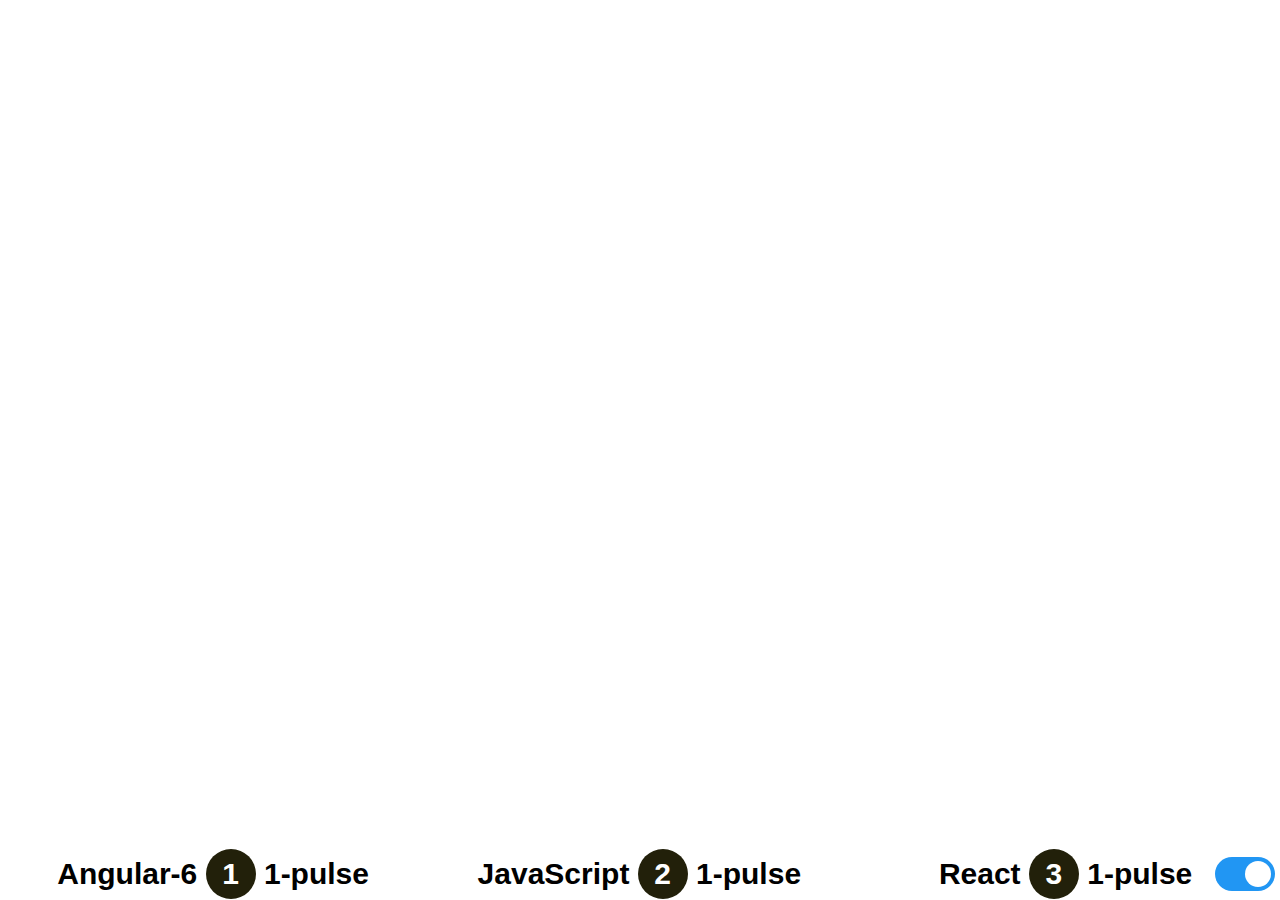
<file: index.html>
<!DOCTYPE html>
<html>

<head>
    <meta charset="utf-8" />
    <meta http-equiv="X-UA-Compatible" content="IE=edge">
    <title>Angular-6 vs JS vs React</title>
    <meta name="viewport" content="width=device-width, initial-scale=1">
    <link rel="icon" type="image/x-icon" href="favicon.ico">
    <style>
        * {
            padding: 0px;
            margin: 0px;
            box-sizing: border-box;
        }

        .iframe-holder,
        iframe {
            position: absolute;
            top: 0px;
            width: 33.3%;
            height: 100%;
            box-sizing: border-box;
            border: 1px solid white;
            overflow: hidden;
        }

        iframe {
            position: absolute;
            width: 100%;
            height: calc(100% - 50px);
            border: none;
        }

        .angular {
            left: 0%;
        }

        .javascript {
            left: 33.3%;
        }

        .react {
            left: 66.6%;
        }

        .count {
            position: absolute;
            bottom: 0px;
            left: 0px;
            width: 100%;
            height: 50px;
            font-size: 30px;
            font-weight: bold;
            font-family: 'Trebuchet MS', 'Lucida Sans Unicode', 'Lucida Grande', 'Lucida Sans', Arial, sans-serif;
            text-align: center;
            line-height: 50px;
        }

        .count-hilight {
            border-radius: 50%;
            background-color: rgb(34, 32, 10);
            color: white;
            display: inline-block;
            width: 50px;
            height: 50px;
        }

        .pulse {
            position: absolute;
            width: 100px;
            height: 100px;
            font-size: 30px;
            text-align: center;
            line-height: 100px;
            font-family: Arial, Helvetica, sans-serif;
        }

        #button {
            position: fixed;
            bottom: 5.5px;
            right: 5.5px;
            cursor: pointer;
            display: none;
        }

        #popup {
            position: fixed;
            bottom: 53px;
            right: 15px;
            width: 200px;
            height: auto;
            word-wrap: break-word;
            background: white;
            font-family: Arial, Helvetica, sans-serif;
            padding: 10px;
            border-radius: 10px;
            border-bottom-right-radius: 0px;
            border-top-left-radius: 0px;
            -webkit-box-shadow: 0px 0px 5px 0px rgba(0, 0, 0, 0.75);
            -moz-box-shadow: 0px 0px 5px 0px rgba(0, 0, 0, 0.75);
            box-shadow: 0px 0px 5px 0px rgba(0, 0, 0, 0.75);
            display: none;
        }

        .loader,
        .loader:after {
            border-radius: 50%;
            width: 10em;
            height: 10em;
        }

        #angular-loader.loader-container {
            background-color: #d35400bd;
        }

        #javascript-loader.loader-container {
            background-color: #27ae60bd;
        }

        #react-loader.loader-container {
            background-color: #2980b9bd;
        }

        .loader-container {
            position: absolute;
            top: 0px;
            left: 0px;
            width: 100%;
            height: 100%;
        }

        .loader-holder {
            position: absolute;
            top: 50%;
            left: 50%;
            transform: translateX(-50%) translateY(-50%);
            width: 100px;
            height: 100px;
        }

        .loader {
            font-size: 10px;
            position: absolute;
            text-indent: -9999em;
            border-top: 1.1em solid rgba(255, 255, 255, 0.2);
            border-right: 1.1em solid rgba(255, 255, 255, 0.2);
            border-bottom: 1.1em solid rgba(255, 255, 255, 0.2);
            border-left: 1.1em solid #ffffff;
            -webkit-transform: translateY(-50%);
            -ms-transform: translateY(-50%);
            transform: translateY(-50%);
            -webkit-animation: load8 1.1s infinite linear;
            animation: load8 1.1s infinite linear;
        }

        @-webkit-keyframes load8 {
            0% {
                -webkit-transform: rotate(0deg);
                transform: rotate(0deg);
            }
            100% {
                -webkit-transform: rotate(360deg);
                transform: rotate(360deg);
            }
        }

        @keyframes load8 {
            0% {
                -webkit-transform: rotate(0deg);
                transform: rotate(0deg);
            }
            100% {
                -webkit-transform: rotate(360deg);
                transform: rotate(360deg);
            }
        }

        .switch {
            position: relative;
            display: inline-block;
            width: 60px;
            height: 34px;
        }

        .switch input {
            display: none;
        }

        .slider {
            position: absolute;
            cursor: pointer;
            top: 0;
            left: 0;
            right: 0;
            bottom: 0;
            background-color: #ccc;
            -webkit-transition: .4s;
            transition: .4s;
        }

        .slider:before {
            position: absolute;
            content: "";
            height: 26px;
            width: 26px;
            left: 4px;
            bottom: 4px;
            background-color: white;
            -webkit-transition: .4s;
            transition: .4s;
        }

        input:checked+.slider {
            background-color: #2196F3;
        }

        input:focus+.slider {
            box-shadow: 0 0 1px #2196F3;
        }

        input:checked+.slider:before {
            -webkit-transform: translateX(26px);
            -ms-transform: translateX(26px);
            transform: translateX(26px);
        }

        /* Rounded sliders */

        .slider.round {
            border-radius: 34px;
        }

        .slider.round:before {
            border-radius: 50%;
        }
    </style>
    <script>
        var count;
        var clock;
        var timer;
        var toggle = false;
        var once = true;
        var names = {
            angular: 'Angular-6',
            javascript: 'JavaScript',
            react: 'React'
        }
        function start() {
            count = 0;
            clock = 0;
            timer = setInterval(function () {
                clock++;
                if (document.getElementsByClassName('pulse')) {
                    var elmList = document.getElementsByClassName('pulse');
                    for (var i = 0; i < elmList.length; i++) {
                        elmList[i].innerHTML = String(clock);
                    }
                }
            }, 1);
            if (document.getElementsByClassName('loader-container')) {
                var elmList = document.getElementsByClassName('loader-container');
                for (var i = 0; i < elmList.length; i++) {
                    elmList[i].style.display = 'block';
                }
            }
        }
        start();
        function onIframeLoaded(elm) {
            console.info('%c' + elm.id + ' loaded', "color:blue;font-size:20px");
            document.getElementById(elm.id + '-loader').style.display = 'none';
            document.getElementById(elm.id + '-count').innerHTML = names[elm.id] + '&nbsp;' + '<span class="count-hilight">' + String(++count) + '</span>&nbsp;' + clock + '-pulse';
            if (count >= 3) {
                count = 0;
                clock = 0;
                clearInterval(timer);
                document.getElementById('button').style.display = 'block';
            }
        }
        window.onload = function () {
            var button = document.getElementById('button');
            button.style.display = 'block';
            if (once) {
                once = false;
                button.addEventListener('mouseover', function () {
                    document.getElementById('popup').style.display = 'block';
                });
                button.addEventListener('mouseout', function () {
                    document.getElementById('popup').style.display = 'none';
                });
                button.addEventListener('mouseup', function (event) {
                    document.getElementById('button').style.display = 'none';
                    document.getElementById('popup').style.display = 'none';
                    toggle = !toggle;
                    if (toggle) {
                        document.getElementById('popup').innerHTML = 'Click here to change the orgin of url in iframes to external-origin';
                        document.getElementById('angular').src = 'angular6/index.html';
                        document.getElementById('javascript').src = 'js/index.html';
                        document.getElementById('react').src = 'react/index.html';
                    } else {
                        document.getElementById('popup').innerHTML = 'Click here to change the orgin of url in iframes to same-origin';
                        document.getElementById('angular').src = 'https://secure-river-70584.herokuapp.com/';
                        document.getElementById('javascript').src = 'https://gentle-brook-12969.herokuapp.com/';
                        document.getElementById('react').src = 'https://evening-hollows-99043.herokuapp.com/';
                    }
                    start();
                });
            }

        }
    </script>
</head>

<body>
    <!--<iframe src="https://secure-river-70584.herokuapp.com/" id="angular" onload="onIframeLoaded(this)">
        <p>Your browser does not support iframes.</p>
    </iframe>
    <iframe src="https://gentle-brook-12969.herokuapp.com/" id="javascript" onload="onIframeLoaded(this)">
        <p>Your browser does not support iframes.</p>
    </iframe>
    <iframe src="https://evening-hollows-99043.herokuapp.com/" id="react" onload="onIframeLoaded(this)">
        <p>Your browser does not support iframes.</p>
    </iframe>-->

    <!--<div class="angular iframe-holder">
        <iframe src="angular6/index.html" id="angular" onload="onIframeLoaded(this)">
            <p>Your browser does not support iframes.</p>
        </iframe>
        <div class="loader-container" id="angular-loader">
            <div class="loader-holder">
                <div class="loader"></div>
                <div class="pulse"></div>
            </div>
        </div>
        <div class="count" id="angular-count">Angular-6</div>
    </div>
    <div class="javascript iframe-holder">
        <iframe src="js/index.html" id="javascript" onload="onIframeLoaded(this)">
            <p>Your browser does not support iframes.</p>
        </iframe>
        <div class="loader-container" id="javascript-loader">
            <div class="loader-holder">
                <div class="loader"></div>
                <div class="pulse"></div>
            </div>
        </div>
        <div class="count" id="javascript-count">JavaScript</div>
    </div>
    <div class="react iframe-holder">
        <iframe src="react/index.html" id="react" onload="onIframeLoaded(this)">
            <p>Your browser does not support iframes.</p>
        </iframe>
        <div class="loader-container" id="react-loader">
            <div class="loader-holder">
                <div class="loader"></div>
                <div class="pulse"></div>
            </div>
        </div>
        <div class="count" id="react-count">React</div>
    </div>-->
    <div class="angular iframe-holder">
        <iframe src="https://secure-river-70584.herokuapp.com/" id="angular" onload="onIframeLoaded(this)">
            <p>Your browser does not support iframes.</p>
        </iframe>
        <div class="loader-container" id="angular-loader">
            <div class="loader-holder">
                <div class="loader"></div>
                <div class="pulse"></div>
            </div>
        </div>
        <div class="count" id="angular-count">Angular-6</div>
    </div>
    <div class="javascript iframe-holder">
        <iframe src="https://gentle-brook-12969.herokuapp.com/" id="javascript" onload="onIframeLoaded(this)">
            <p>Your browser does not support iframes.</p>
        </iframe>
        <div class="loader-container" id="javascript-loader">
            <div class="loader-holder">
                <div class="loader"></div>
                <div class="pulse"></div>
            </div>
        </div>
        <div class="count" id="javascript-count">JavaScript</div>
    </div>
    <div class="react iframe-holder">
        <iframe src="https://evening-hollows-99043.herokuapp.com/" id="react" onload="onIframeLoaded(this)">
            <p>Your browser does not support iframes.</p>
        </iframe>
        <div class="loader-container" id="react-loader">
            <div class="loader-holder">
                <div class="loader"></div>
                <div class="pulse"></div>
            </div>
        </div>
        <div class="count" id="react-count">React</div>
    </div>
    <div id="button">
        <label class="switch">
            <input type="checkbox" checked>
            <span class="slider round"></span>
        </label>
    </div>
    <div id="popup">Click here to change the orgin of url in iframes to same-origin</div>
</body>

</html>
</file>
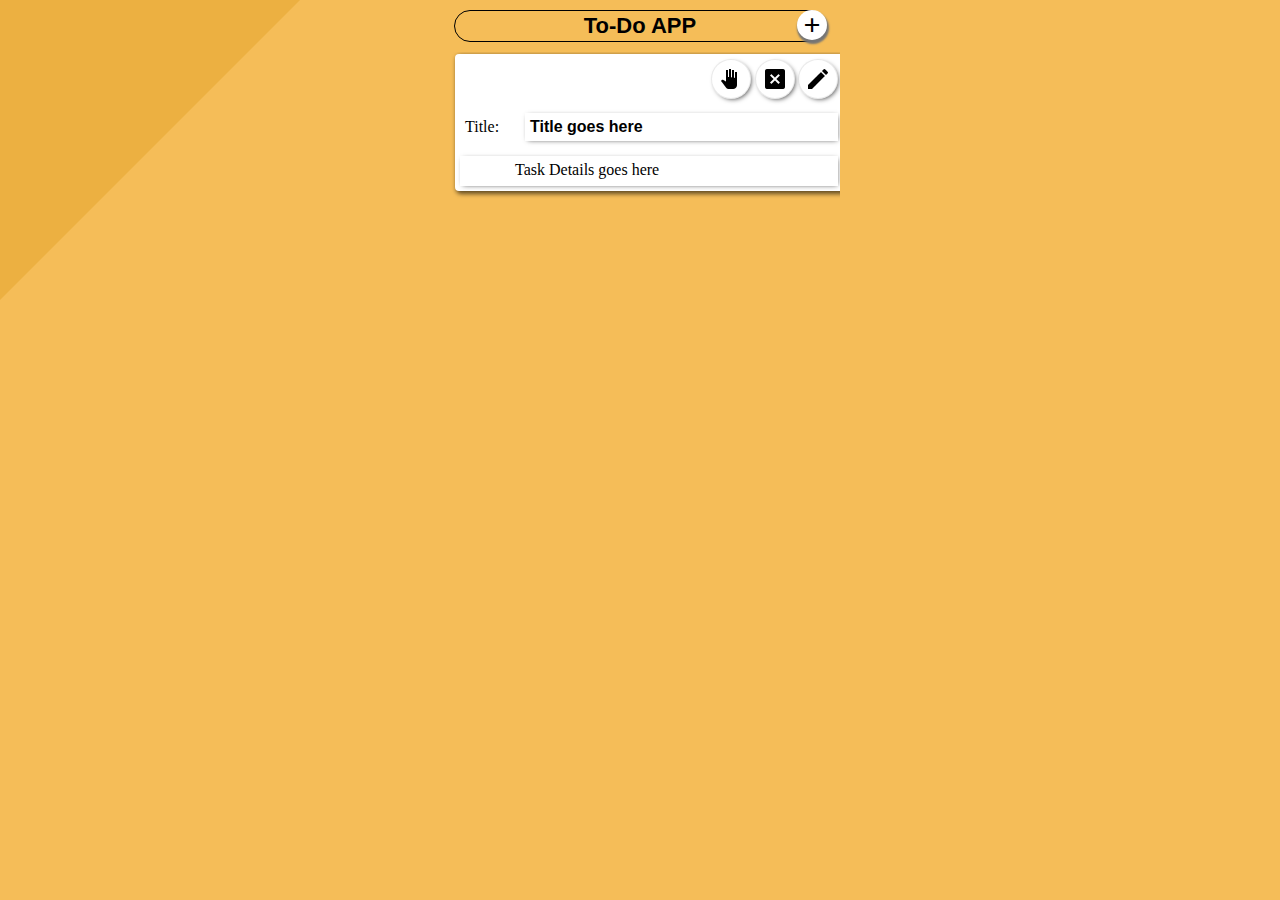
<file: angular6/index.html>
<!doctype html>
<html lang="en">
<head>
  <meta charset="utf-8">
  <title>Angular-6 TODO APP</title>
  <base href="./">

  <meta name="viewport" content="width=device-width, initial-scale=1">
  <link rel="icon" type="image/x-icon" href="favicon.ico">
<link rel="stylesheet" href="styles.cf3612cfca33c2d37009.css"></head>
<body>
  <app-root></app-root>
<script type="text/javascript" src="runtime.a66f828dca56eeb90e02.js"></script><script type="text/javascript" src="polyfills.2f4a59095805af02bd79.js"></script><script type="text/javascript" src="main.451a73de1e1a05f8b442.js"></script></body>
</html>
</file>
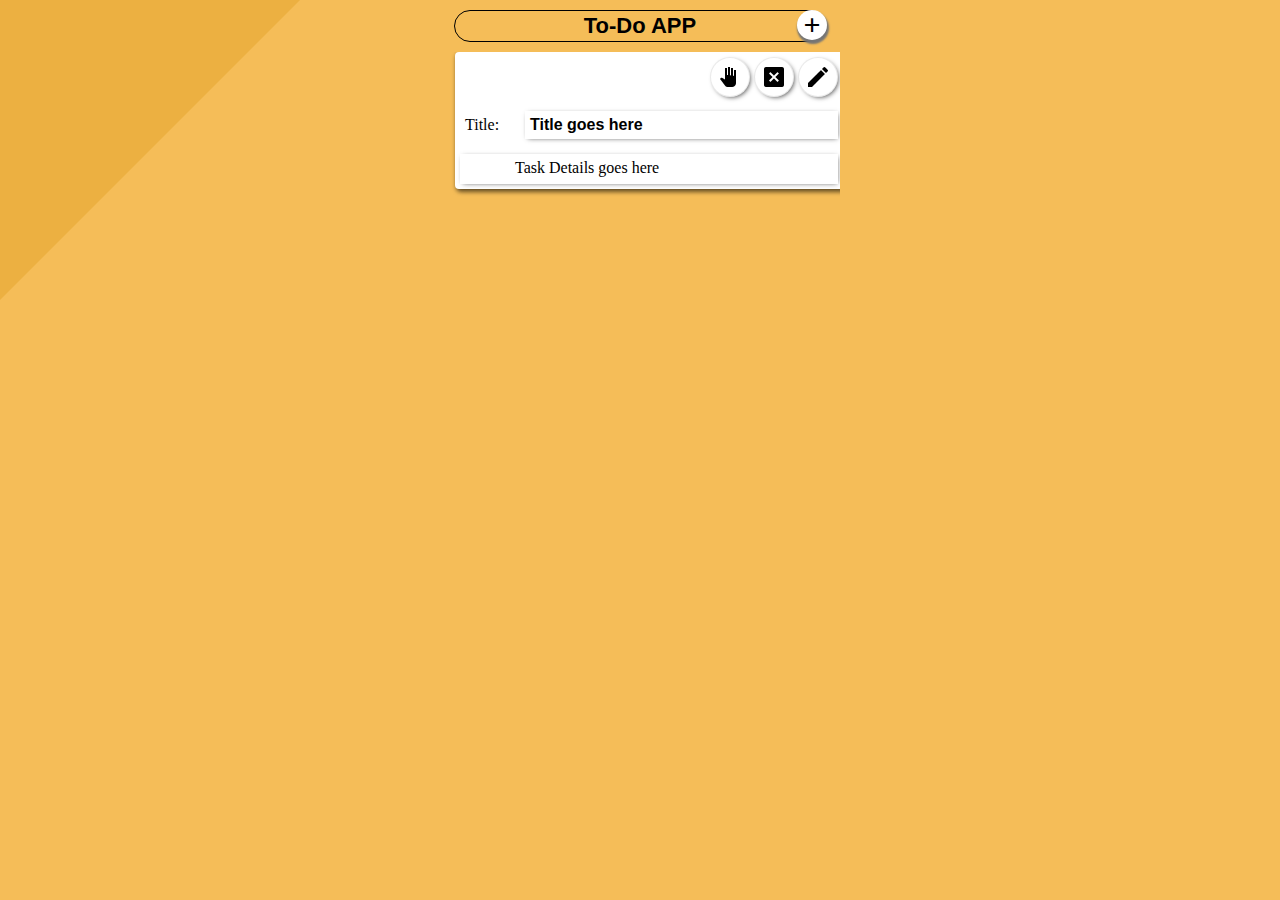
<file: js/index.html>
<!DOCTYPE html>
<html>

<head>
  <title>JavaScript TODO APP</title>
  <base href="./">
  <meta charset="UTF-8">
  <meta name="viewport" content="width=device-width, initial-scale=1.0">
  <meta http-equiv="X-UA-Compatible" content="ie=edge">
  <link rel="icon" type="image/x-icon" href="favicon.ico">
  <link type="text/css" rel="stylesheet" href="app/css/style.css" />
  <script type="text/javascript" src="app/app.js"></script>
</head>

<body>
  <div class="container">
    <div class="holder">
      <div class="bg-plain">
        <div class="bg-triangle"></div>
      </div>
      <div class="wrapper">
        <div class="comp-container">
          <header>
            <div class="title">To-Do APP</div>
            <div class="add no-selection" onclick="showCloseToDoModel()">
              <span id="plus-icon" class="">+</span>
            </div>
          </header>

          <main class="hide-scroll">
            <div class="todo-list-container" id="todo-list-container">
            </div>
          </main>

          <main class="todo-model hidden" id="todo-model">
            <div class="todo-input-model">
              <div class="todo-input-holder hidden" id="add-todo-holder">
                <div class="title-label">Title:</div>
                <div class="todo-input-title" contentEditable="true" id="todo-title"></div>
                <div class="todo-input-content" contentEditable="true" id="todo-content"></div>
                <div class="btn-holder no-selection">
                  <div class="btn-align-right">
                    <div class="btn clear-btn no-selection" id="clear" onclick="clearFocussedInput()"></div>
                    <div class="btn delete-btn no-selection" id="delete" onclick="showCloseToDoModel()"></div>
                    <div class="btn add-btn no-selection" id="add" onclick="addToDoTask()"></div>
                  </div>
                </div>
                <div class="clear"></div>
              </div>
            </div>
          </main>
        </div>
      </div>
    </div>
  </div>

</body>

</html>
</file>
<file: angular6/styles.cf3612cfca33c2d37009.css>
*{padding:0;margin:0;box-sizing:border-box;-moz-box-sizing:border-box;-webkit-box-sizing:border-box}
</file>
<file: js/app/css/style.css>
* {
    padding: 0;
    margin: 0;
    box-sizing: border-box;
    -moz-box-sizing: border-box;
    -webkit-box-sizing: border-box;
}

html, body, .container, .holder {
    box-sizing: border-box;
    width: 100%;
    max-width: 100%;
    height: 100%;
    overflow: auto;
    min-height: 100%;
}

.comp-container{
    position: relative;
    width:100%;
    max-width:400px;
    margin:0px auto;
    height:calc(100% - 10px);
}

.wrapper {
    position: relative;
    top: 0px;
    left: 0px;
    width: 100%;
    height: 100%;
    max-height: 100%;
    margin: 0 auto;
    max-width: 800px;
}

.bg-plain {
    position: absolute;
    top: 0;
    width: 100%;
    max-width: 100%;
    height: 100%;
    min-height: 100%;
    background: #f5bd58;
}

.bg-triangle {
    position: absolute;
    top: 0;
    width: 0;
    height: 0;
    border-top: 0 solid transparent;
    border-bottom: 300px solid transparent;
    border-left: 300px solid #ecb041;
}

header, main, footer {
    position: relative;
}

header{
    z-index:1;
    top:10px;
    margin:0 0 10px 0;
    padding:0px 14px ;
}

.hidden {
    display: none;
}

.add {
    position: absolute;
    top:0px;
    right:13px;
    width:30px;
    height:30px;
    border-radius: 15PX;
    background: white;
    font-size: 30px;
    font-weight: bold;
    text-align: center;
    line-height: 30px;
    cursor: pointer;
    -webkit-box-shadow: 1px 3px 2px 1px rgba(117, 117, 117, 1);
    -moz-box-shadow: 1px 3px 2px 1px rgba(117, 117, 117, 1);
    box-shadow: 1px 3px 2px 1px rgba(117, 117, 117, 1);
}

.add:active {
    -webkit-box-shadow: 0px 1px 2px 1px rgba(117, 117, 117, 1);
    -moz-box-shadow: 0px 1px 2px 1px rgba(117, 117, 117, 1);
    box-shadow: 0px 1px 2px 1px rgba(117, 117, 117, 1);
}

.no-selection {
    -webkit-user-select: none;
    -moz-user-select: none;
    -ms-user-select: none;
    user-select: none;
}

.todo-model {
    position: fixed;
    top: 0px;
    left: 0px;
    width: 100%;
    height: 100%;
    background: rgba(0, 0, 0, 0.79);
}

.todo-input-model {
    position: absolute;
    left:50%;
    top:50%;
    transform: translateY(-50%) translateX(-50%);
    width: 100%;
    max-width:400px;
    z-index:1;
}

.todo-input-holder {
    position: relative;
    margin: 0 auto;
    width: calc(100% - 30px);
    height: auto;
    border-radius: 4px;
    border-bottom-right-radius: 0px;
    background: white;
    font-family: Cambria, Cochin, Georgia, Times, 'Times New Roman', serif;
    -webkit-box-shadow: 2px 2px 4px 1px rgba(0, 0, 0, 0.59);
    box-shadow: 2px 2px 4px 1px rgba(0, 0, 0, 0.59);
}

.title-label {
    position: relative;
    top: 0px;
    left: 0px;
    padding: 5px;
    width: 50px;
    float: left;
    margin: 5px;
}

.todo-input-title {
    position: relative;
    outline: none;
    border: 0px;
    width: calc(100% - 75px);
    margin: 5px;
    min-height: 28px;
    padding: 5px;
    font-size: 16px;
    word-break: break-all;
    word-wrap: break-word;
    font-family: Arial, Helvetica, sans-serif;
    font-weight: bold;
    float: right;
    -webkit-box-shadow: 1px 1px 5px -2px rgba(0, 0, 0, 0.75);
    -moz-box-shadow: 1px 1px 5px -2px rgba(0, 0, 0, 0.75);
    box-shadow: 1px 1px 5px -2px rgba(0, 0, 0, 0.75);
}

.todo-input-content {
    position: relative;
    outline: none;
    border:0px;
    display: inline-block;
    width:calc(100% - 10px);
    max-width:calc(100% - 10px);
    min-width:calc(100% - 10px);
    min-height:60px;
    padding:5px;
    font-size: 16px;
    word-break: break-all;
    word-wrap: break-word;
    font-weight: normal;
    box-sizing: border-box;
    text-indent: 50px;
    margin:10px 5px 5px 5px;
    -webkit-box-shadow: 1px 1px 5px -2px rgba(0, 0, 0, 0.75);
    -moz-box-shadow: 1px 1px 5px -2px rgba(0, 0, 0, 0.75);
    box-shadow: 1px 1px 5px -2px rgba(0, 0, 0, 0.75);
}

.todo-input-content.listed {
    min-height: 30px;
}

.title{
    text-align:center;
    position: relative;
    font-family: 'Segoe UI', Tahoma, Geneva, Verdana, sans-serif;
    font-weight: bold;
    font-size: 22px;
    line-height: 30px;
    border:1px solid black;
    /*max-width:300px;*/
    margin: 0 auto;
    border-radius: 40px;
}

.btn-holder {
    position: relative;
    float: right;
    width: 100%;
    padding: 5px;
}

.btn-align-right {
    float: right;
}

.rotate45 {
    display: inline-block;
    animation: rotate45 0.5s;
    animation-fill-mode: forwards;
}

.rotate0 {
    display: inline-block;
    animation: rotate0 0.5s;
    animation-fill-mode: forwards;
}

.show-me {
    animation: showMe 0.5s;
    animation-fill-mode: forwards;
}

.hide-me {
    animation: hideMe 0.5s;
    animation-fill-mode: forwards;
}

.btn {
    width: 40px;
    height: 40px;
    border-radius: 20px;
    display: inline-block;
    cursor: pointer;
    border: 1px solid rgba(156, 156, 156, 0.212);
    -webkit-box-shadow: 2px 2px 5px -2px rgba(0, 0, 0, 0.75);
    -moz-box-shadow: 2px 2px 5px -2px rgba(0, 0, 0, 0.75);
    box-shadow: 2px 2px 5px -2px rgba(0, 0, 0, 0.75);
}

.btn:active {
    -webkit-box-shadow: 1px 1px 5px -2px rgba(0, 0, 0, 0.75);
    -moz-box-shadow: 1px 1px 5px -2px rgba(0, 0, 0, 0.75);
    box-shadow: 1px 1px 5px -2px rgba(0, 0, 0, 0.75);
}

.clear-btn {
    background: url("../images/clear.png") no-repeat center;
}

.delete-btn {
    background: url("../images/delete.png") no-repeat center;
}

.add-btn {
    background: url("../images/pin.png") no-repeat center;
}

.move-btn {
    background: url("../images/move.png") no-repeat center;
    cursor: move;
}

.edit-btn {
    background: url("../images/edit.png") no-repeat center;
}

.clear {
    clear: both;
}

.hide-scroll {
    top:10px;
    width:100%;
    overflow: hidden;
    height:inherit;
    height:calc(100% - 54px);
}

.todo-list-container {
    overflow-y:scroll;
    width:calc(100% + 18px);
    height:100%;
}
.remove-scrollgap{
    width:100%;
}
.todo-list-holder {
    position: relative;
    margin: 0 auto 20px auto;
    width: calc(100% - 30px);
    height: auto;
    border-radius: 4px;
    border-bottom-right-radius: 0px;
    background: white;
    font-family: Cambria, Cochin, Georgia, Times, 'Times New Roman', serif;
    -webkit-box-shadow: 2px 2px 4px 1px rgba(0, 0, 0, 0.59);
    box-shadow: 2px 2px 4px 1px rgba(0, 0, 0, 0.59);
}

@keyframes rotate45 {
    from {
        transform: rotate(0deg)
    }
    to {
        transform: rotate(45deg)
    }
}

@keyframes rotate0 {
    from {
        transform: rotate(45deg)
    }
    to {
        transform: rotate(0deg)
    }
}

@keyframes showMe {
    0% {
        opacity: 0
    }
    99% {
        opacity: 1
    }
    100% {
        opacity: 1;
        height: 100%;
        z-index: 1
    }
}

@keyframes hideMe {
    0% {
        opacity: 1
    }
    99% {
        opacity: 0
    }
    100% {
        opacity: 0;
        height: 0;
        z-index: -1
    }
}
</file>
